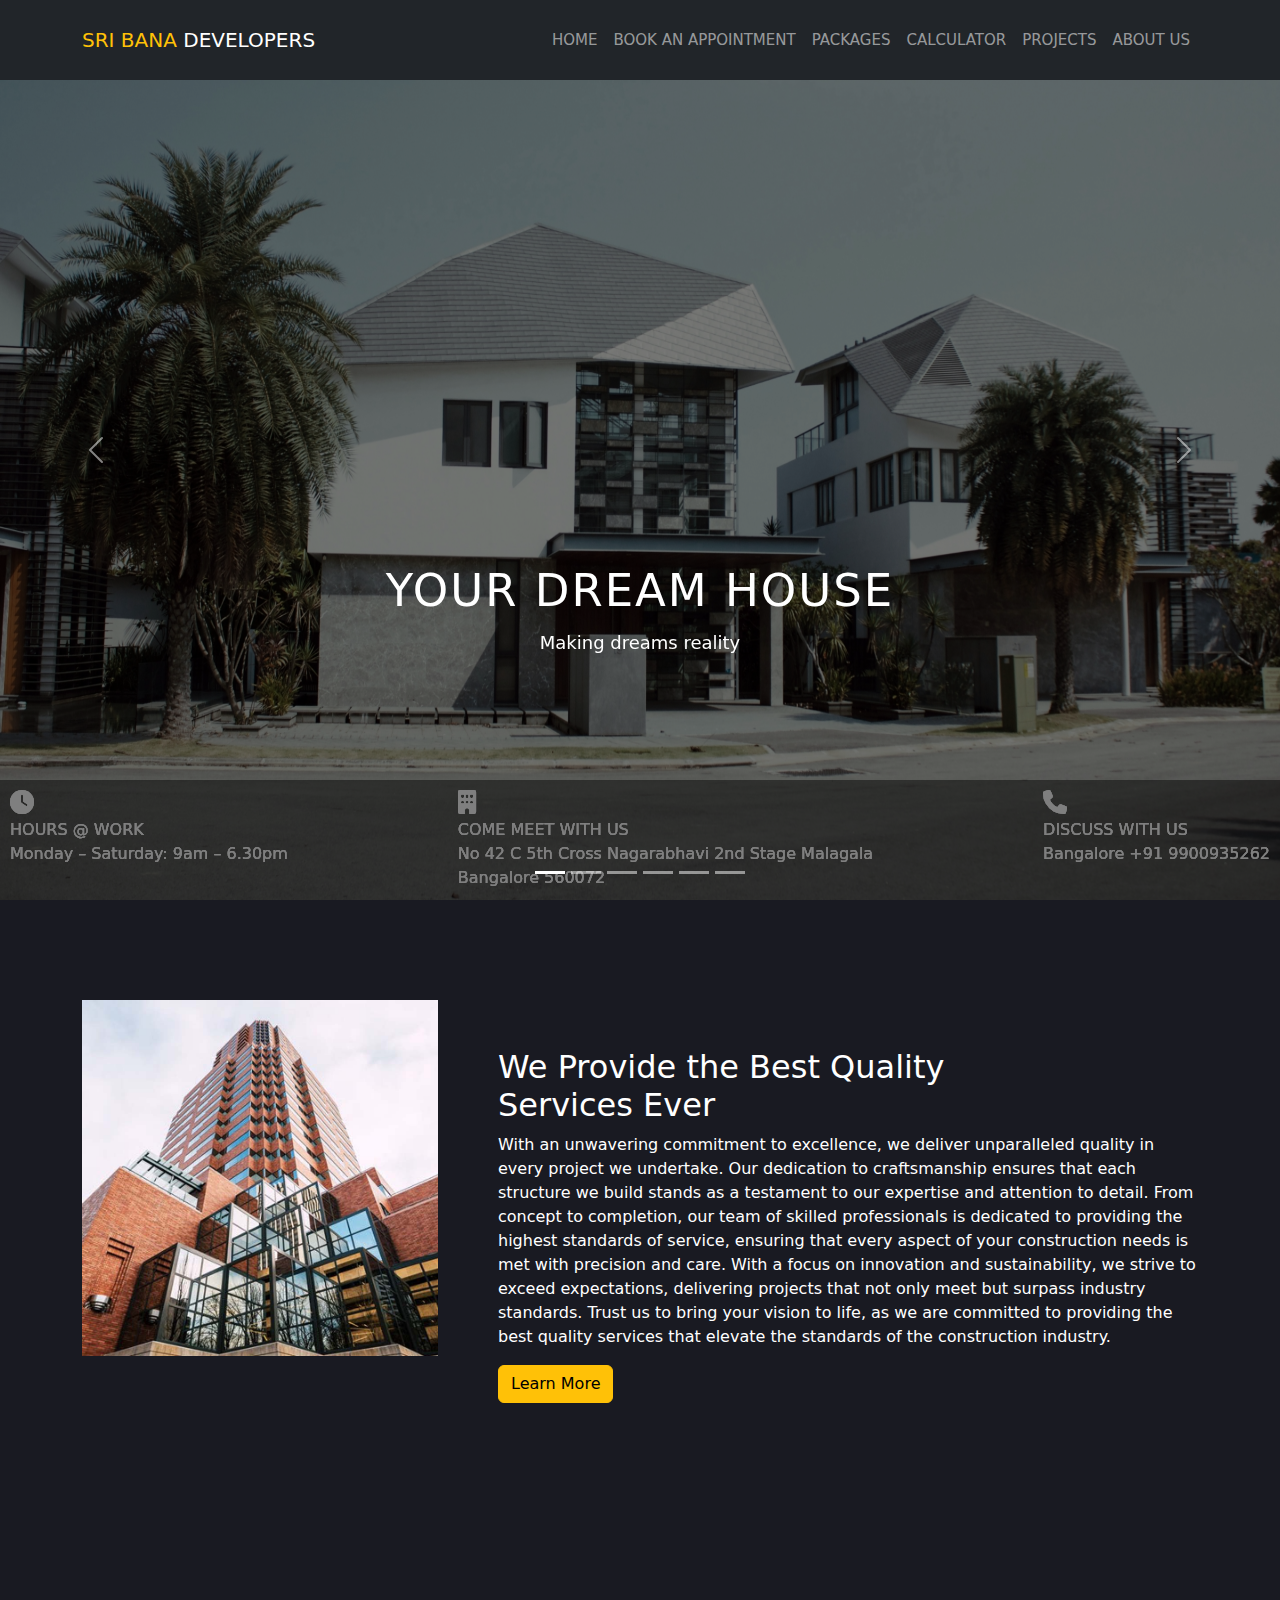
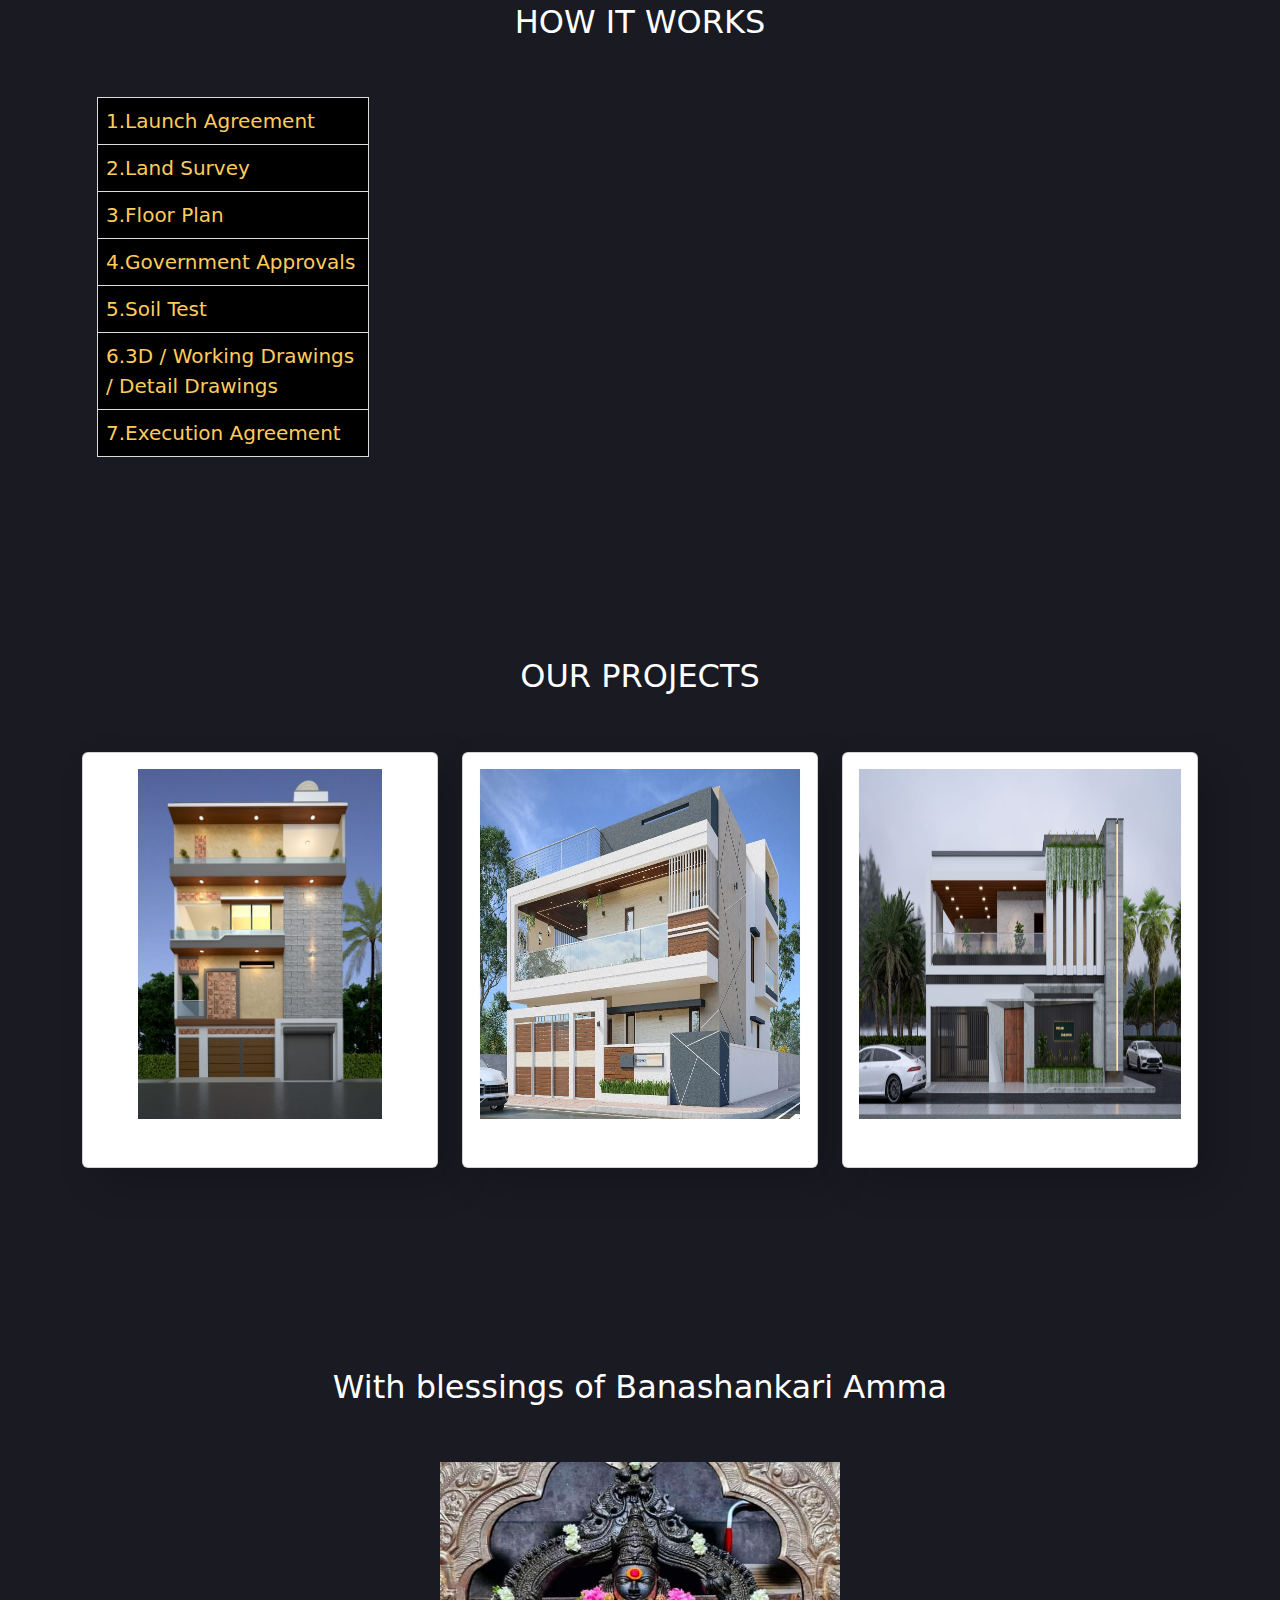
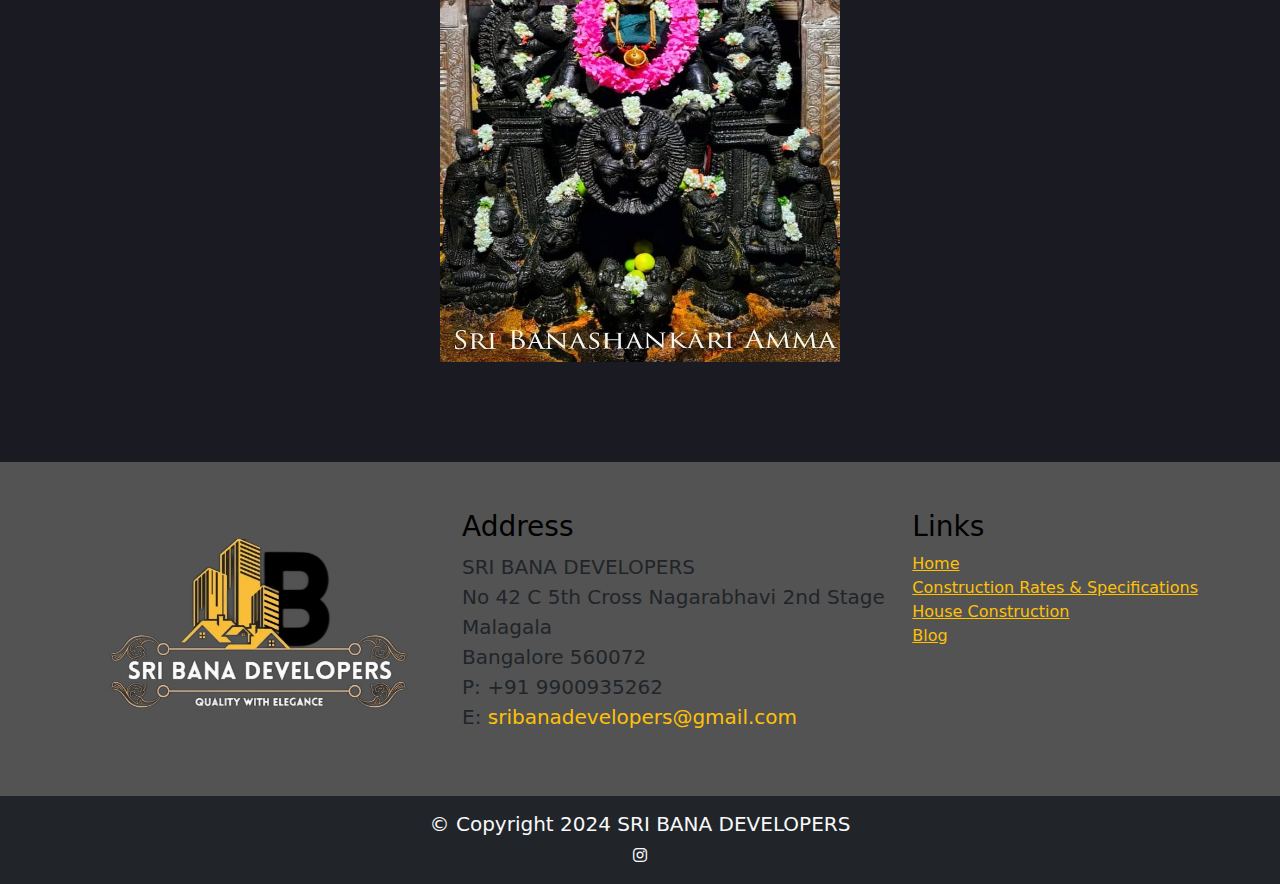
<file: html folders/index.html>
<!DOCTYPE html>
<html lang="en">
<!--divinectorweb.com-->
<head>
	<meta charset="UTF-8">
	<meta content="IE=edge" http-equiv="X-UA-Compatible">
	<meta content="width=device-width, initial-scale=1.0" name="viewport">
	<title>SRI BANA DEVELOPERS</title>
	<!-- All CSS -->
	
	<link href="https://cdn.jsdelivr.net/npm/bootstrap@5.3.3/dist/css/bootstrap.min.css" rel="stylesheet">
	<link href="/css/style.css" rel="stylesheet">
	<link rel="stylesheet" href="https://cdnjs.cloudflare.com/ajax/libs/font-awesome/6.5.1/css/all.min.css"/>
	
	  
</head>
<body>
	<nav class="navbar navbar-expand-lg navbar-dark bg-dark fixed-top">
		<div class="container">
			<a class="navbar-brand" href="#"><span class="text-warning">SRI BANA</span> DEVELOPERS</a> 
			<button aria-controls="navbarSupportedContent" aria-expanded="false" aria-label="Toggle navigation" class="navbar-toggler" data-bs-target="#navbarSupportedContent" data-bs-toggle="collapse" type="button"><span class="navbar-toggler-icon"></span></button>
			<div class="collapse navbar-collapse" id="navbarSupportedContent">
				<ul class="navbar-nav ms-auto mb-2 mb-lg-0">
					<li class="nav-item">
						<a class="nav-link" href="index.html">Home</a>
					</li>
					<li class="nav-item">
						<a class="nav-link" href="book.html">Book An Appointment</a>
					</li>
					<li class="nav-item">
						<a class="nav-link" href="packages.html">Packages</a>
					</li>
					<li class="nav-item">
						<a class="nav-link" href="calculator.html">Calculator</a>
					</li>
					<li class="nav-item">
						<a class="nav-link" href="projects.html">Projects</a>
					</li>
					<li class="nav-item">
						<a class="nav-link" href="contact.html">About us</a>
					</li>
				</ul>
			</div>
		</div>
	</nav>
	<div class="carousel slide" data-bs-ride="carousel" id="carouselExampleIndicators">
		<div class="carousel-indicators">
			<button aria-label="Slide 1" class="active" data-bs-slide-to="0" data-bs-target="#carouselExampleIndicators" type="button"></button> 
        <button aria-label="Slide 2" data-bs-slide-to="1" data-bs-target="#carouselExampleIndicators" type="button"></button> 
        <button aria-label="Slide 3" data-bs-slide-to="2" data-bs-target="#carouselExampleIndicators" type="button"></button> 
        <button aria-label="Slide 4" data-bs-slide-to="3" data-bs-target="#carouselExampleIndicators" type="button"></button> 
        <button aria-label="Slide 5" data-bs-slide-to="4" data-bs-target="#carouselExampleIndicators" type="button"></button> 
        <button aria-label="Slide 6" data-bs-slide-to="5" data-bs-target="#carouselExampleIndicators" type="button"></button> 
		</div>
		<div class="carousel-inner">
			<div class="carousel-item active">
				<img alt="..." class="d-block w-100" src="/img/pics6.jpg">
				<div class="carousel-caption">
					<h5>Your Dream House</h5>
					<p>Making dreams reality</p>
					
				</div>
			</div>
			<div class="carousel-cap">
				<div class="overlay-text">
				  <p><i class="fas fa-clock"></i><br>
					HOURS @ WORK<br>
					Monday – Saturday: 9am – 6.30pm
					
				  </p>
				  <p><i class="fas fa-building"></i><br>
					COME MEET WITH US<br>
					No 42 C 5th Cross Nagarabhavi 2nd Stage Malagala<br>
				    Bangalore 560072
				  </p>
				  <p><i class="fas fa-phone"></i><br>
					DISCUSS WITH US<br>
					Bangalore +91 9900935262<br>
				  </p>
				</div>
			</div>
			<div class="carousel-item">
				<img alt="..." class="d-block w-100" src="/img/pics2.jpg">
				<div class="carousel-caption">
					<h5>Always Dedicated</h5>
					<p>Making your vision become a reality</p>	
				</div>
			</div>
			<div class="carousel-cap">
				<div class="overlay-text">
				  <p><i class="fas fa-clock"></i><br>
					HOURS @ WORK<br>
					Monday – Saturday: 9am – 6.30pm
					
				  </p>
				  <p><i class="fas fa-building"></i><br>
					COME MEET WITH US<br>
					No 42 C 5th Cross Nagarabhavi 2nd Stage Malagala<br>
				    Bangalore 560072
				  </p>
				  <p><i class="fas fa-phone"></i><br>
					DISCUSS WITH US<br>
					Bangalore +91 9900935262<br>
				  </p>
				</div>
			</div>
			<div class="carousel-item">
				<img alt="..." class="d-block w-100" src="/img/pics3.jpg">
				<div class="carousel-caption">
					<h5>True Construction</h5>
					<p>We provide quality construction for every project.</p>
					
				</div>
			</div>
			<div class="carousel-cap">
				<div class="overlay-text">
				  <p><i class="fas fa-clock"></i><br>
					HOURS @ WORK<br>
					Monday – Saturday: 9am – 6.30pm
					
				  </p>
				  <p><i class="fas fa-building"></i><br>
					COME MEET WITH US<br>
					No 42 C 5th Cross Nagarabhavi 2nd Stage Malagala<br>
				    Bangalore 560072
				  </p>
				  <p><i class="fas fa-phone"></i><br>
					DISCUSS WITH US<br>
					Bangalore +91 9900935262<br>
				  </p>
				</div>
			</div>
			<div class="carousel-item">
				<img alt="..." class="d-block w-100" src="/img/pics4.jpg">
				<div class="carousel-caption">
					<h5>On time delivery</h5>
					<p>Time-bound construction solutions, guaranteed.</p>
					
				</div>
			</div>
			<div class="carousel-cap">
				<div class="overlay-text">
				  <p><i class="fas fa-clock"></i><br>
					HOURS @ WORK<br>
					Monday – Saturday: 9am – 6.30pm
					
				  </p>
				  <p><i class="fas fa-building"></i><br>
					COME MEET WITH US<br>
					No 42 C 5th Cross Nagarabhavi 2nd Stage Malagala<br>
				    Bangalore 560072
				  </p>
				  <p><i class="fas fa-phone"></i><br>
					DISCUSS WITH US<br>
					Bangalore +91 9900935262<br>
				  </p>
				</div>
			</div>
			<div class="carousel-item">
				<img alt="..." class="d-block w-100" src="/img/pics5.jpg">
				<div class="carousel-caption">
					<h5>Committed to best</h5>
					<p>From foundation to finish, our commitment to quality is unwavering.</p>
					
				</div>
			</div>
			<div class="carousel-cap">
				<div class="overlay-text">
				  <p><i class="fas fa-clock"></i><br>
					HOURS @ WORK<br>
					Monday – Saturday: 9am – 6.30pm
					
				  </p>
				  <p><i class="fas fa-building"></i><br>
					COME MEET WITH US<br>
					No 42 C 5th Cross Nagarabhavi 2nd Stage Malagala<br>
				    Bangalore 560072
				  </p>
				  <p><i class="fas fa-phone"></i><br>
					DISCUSS WITH US<br>
					Bangalore +91 9900935262<br>
				  </p>
				</div>
			</div>
			<div class="carousel-item">
				<img alt="..." class="d-block w-100" src="/img/pics1.jpg">
				<div class="carousel-caption">
					<h5>One stop solution</h5>
					<p>Everything you need under one roof, for a seamless construction experience.</p>
					
				</div>
			</div>
			<div class="carousel-cap">
				<div class="overlay-text">
				  <p><i class="fas fa-clock"></i><br>
					HOURS @ WORK<br>
					Monday – Saturday: 9am – 6.30pm
					
				  </p>
				  <p><i class="fas fa-building"></i><br>
					COME MEET WITH US<br>
					No 42 C 5th Cross Nagarabhavi 2nd Stage Malagala<br>
				    Bangalore 560072
				  </p>
				  <p><i class="fas fa-phone"></i><br>
					DISCUSS WITH US<br>
					Bangalore +91 9900935262<br>
				  </p>
				</div>
			</div>
			
		</div><button class="carousel-control-prev" data-bs-slide="prev" data-bs-target="#carouselExampleIndicators" type="button"><span aria-hidden="true" class="carousel-control-prev-icon"></span> <span class="visually-hidden">Previous</span></button> <button class="carousel-control-next" data-bs-slide="next" data-bs-target="#carouselExampleIndicators" type="button"><span aria-hidden="true" class="carousel-control-next-icon"></span> <span class="visually-hidden">Next</span></button>
	</div><!-- about section starts -->
	<section class="about section-padding" id="about">
		<div class="container">
			<div class="row">
				<div class="col-lg-4 col-md-12 col-12">
					<div class="about-img"><img alt="" class="img-fluid" src="/img/about.jpg"></div>
				</div>
				<div class="col-lg-8 col-md-12 col-12 ps-lg-5 mt-md-5">
					<div class="about-text">
						<h2>We Provide the Best Quality<br>
						Services Ever</h2>
						<p>With an unwavering commitment to excellence, we deliver unparalleled quality in every project we undertake. Our dedication to craftsmanship ensures that each structure we build stands as a testament to our expertise and attention to detail. From concept to completion, our team of skilled professionals is dedicated to providing the highest standards of service, ensuring that every aspect of your construction needs is met with precision and care. With a focus on innovation and sustainability, we strive to exceed expectations, delivering projects that not only meet but surpass industry standards. Trust us to bring your vision to life, as we are committed to providing the best quality services that elevate the standards of the construction industry.</p><a class="btn btn-warning" href="#">Learn More</a>
					</div>
				</div>
			</div>
		</div>
	</section><!-- about section Ends -->
	<!-- services section Starts -->
	<section class="services section-padding" id="services">
		<div class="container">
			<div class="row">
				<div class="col-md-12">
					<div class="section-header text-center pb-5">
						<h2>HOW IT WORKS</h2>
					</div>
				</div>
			</div>
			<div class="container2">
				<table id="myTable">
				  <tr data-additional-info="Launch Agreement <br>
				  A “Launch Agreement” is signed with the Client to initiate the design process.">
					<td>1.Launch Agreement</td>
				  </tr>
				  <tr data-additional-info="Land Survey<br>
				  A topographical survey is done to confirm the onsite plot dimensions. This will also identify and locate BESCOM point, BWSSB water inlet point and Sewage outlet point etc.">
					<td>2.Land Survey</td>
				  </tr>
				  <tr data-additional-info="Floor Plan<br>
				  Floor plans with furniture layouts are designed taking into consideration the client’s requirements and enhanced by the architect’s aesthetics sense.">
					<td>3.Floor Plan</td>
				  </tr>
				  <tr data-additional-info="Government Approvals<br>
				  Once the floor plans are finalised, a sanction drawing is prepared based on BDA / BBMP / BMRDA / Panchayat or relevant governing authority guidelines. Approval process is initiated with the authorities after all the documentation is collected and validated.">
					<td>4.Government Approvals</td>
				  </tr>
				  <tr data-additional-info="Soil Test<br>
				  Soil test with the required 2 or 3 bore points is carried out based on the size of the plot and to ascertain load bearing capacity of the soil.">
					<td>5.Soil Test</td>
				  </tr>
				  <tr data-additional-info="3D / Working Drawings / Detail Drawings<br>
				  3D external views are conceptualized and finalized. Structural drawings are done based on the soil report. A final set of drawings with working plans, elevations, sections, doors /window details, grill details, electrical and plumbing drawings are drafted and handed over to the client.">
					<td>6.3D / Working Drawings / Detail Drawings</td>
				  </tr>
				  <tr data-additional-info="Execution Agreement<br>
				  A final quote is prepared based on the final set drawings and built up area. An “Execution Agreement” is signed with the Client.">
					<td>7.Execution Agreement</td>
				  </tr>
				</table>
			  
				<!-- Additional content container -->
				<div class="additional-content-container" id="additionalContentContainer"></div>
			  </div>
			  <script>
				document.addEventListener("DOMContentLoaded", function() {
    			var rows = document.getElementsByTagName("tr");
    			var additionalContentContainer = document.getElementById("additionalContentContainer");

   				 for (var i = 0; i < rows.length; i++) {
     				 rows[i].addEventListener("click", function() {
        // Get the additional info from data attribute of the clicked row
        			var additionalInfo = this.dataset.additionalInfo;

        // Update the additional content container with the new additional info
        		additionalContentContainer.innerHTML = additionalInfo;
        		additionalContentContainer.classList.add("active");
     				 });
   				 }	
 			 	});

  				document.addEventListener("DOMContentLoaded", function() {
    // Function to add hover effect
  			  function addHoverEffect() {
     			 var rows = document.getElementsByTagName("tr");
      			for (var i = 0; i < rows.length; i++) {
       				 rows[i].addEventListener("mouseover", function() {
          				this.style.backgroundColor = "lightgray";
       				 });
       				 rows[i].addEventListener("mouseout", function() {
         			 this.style.backgroundColor = "";
       				 });
    			  }
    			}

    // Function to add click effect
  			  function addClickEffect() {
   		      var rows = document.getElementsByTagName("tr");
     		   for (var i = 0; i < rows.length; i++) {
        			rows[i].addEventListener("click", function() {
          			this.style.backgroundColor = "darkgray";
       				 });
     			 }
   			 }

    // Call functions to add effects
   			 addHoverEffect();
  			 addClickEffect();
 			 });
			</script>
		</div>
	</section><!-- services section Ends -->
	<!-- portfolio strats -->
	<section class="portfolio section-padding" id="portfolio">
		<div class="container">
			<div class="row">
				<div class="col-md-12">
					<div class="section-header text-center pb-5">
						<h2>OUR PROJECTS</h2>
					</div>
				</div>
			</div>
			<div class="row">
				<div class="col-12 col-md-12 col-lg-4">
					<div class="card text-light text-center pb-2">
						<div class="card-body text-dark" >
							<div class="img-area mb-4"><img alt="" class="img-fluid" src="/img/pr1.jpg" style="height: 350px;"></div>
							
						</div>
					</div>
				</div>
				<div class="col-12 col-md-12 col-lg-4">
					<div class="card text-light text-center bg-white pb-2">
						<div class="card-body text-dark">
							<div class="img-area mb-4"><img alt="" class="img-fluid" src="/img/pr3.jpg" style="height: 350px;"></div>
							
						</div>
					</div>
				</div>
				<div class="col-12 col-md-12 col-lg-4">
					<div class="card text-light text-center bg-white pb-2">
						<div class="card-body text-dark">
							<div class="img-area mb-4"><img alt="" class="img-fluid" src="/img/pr4.jpg" style="height: 350px;"></div>
							
						</div>
					</div>
				</div>
			</div>
		</div>
	</section><!-- portfolio ends -->
	<!-- team starts -->
	<section class="team section-padding" id="team">
		<div class="container">
			<div class="row">
				<div class="col-md-12">
					<div class="section-header text-center pb-5">
						<h2>With blessings of Banashankari Amma</h2>
						
					</div>
				</div>
			</div>
			<div class="container">
				<div class="row justify-content-center">
					<div class="col-md-6">
						<div class="imgbox d-flex justify-content-center">
							<img alt="" src="/img/godesses.jpg" style="height: 500px; width: 400px;">
						</div>
					</div>
				</div>
			</div>
			
		</div>
	</section>
	<footer>
		<div class="py-5"  style="background-color:rgb(83, 83, 83); color:black;">
			<div class="container">
				<div class="row align-items-center">
					<div class="col-md-4 mb-4 mb-md-0">
						<img src="/img/lghd_md.png" alt="img" class="img-fluid">
					</div>
					<div class="col-md-8 d-flex justify-content-between" >
						<div class="address-info " >
							<h3>Address</h3>
							<p class="text-light lead  text-dark">
								<strong>SRI BANA DEVELOPERS</strong><br>
								No 42 C 5th Cross Nagarabhavi 2nd Stage<br>
								Malagala<br>
								Bangalore 560072<br>
								P: +91 9900935262<br>
								E: <a href="#" class="text-warning" style="text-decoration: none;">sribanadevelopers@gmail.com</a>
							</p>
						</div>
						<div class="links">
							<h3>Links</h3>
							<ul class="list-unstyled">
								<li><a href="index.html" class="text-warning">Home</a></li>
								<li><a href="packages.html" class="text-warning">Construction Rates & Specifications</a></li>
								<li><a href="projects.html" class="text-warning">House Construction</a></li>
								<li><a href="contact.html" class="text-warning">Blog</a></li>
							</ul>
						</div>
					</div>
				</div>
			</div>
		</div>
		<div class="copyright-block bg-dark text-light text-center py-3">
			<div class="container">
				<h5>&copy; Copyright 2024 SRI BANA DEVELOPERS</h5>
				<div class="socialmedia mt-2">
					<a href="https://www.instagram.com/sri_bana_developers?igsh=MXc1a2tyYjVkaG92cQ==" class="text-light">
						<i class="fab fa-instagram"></i>
					</a>
				</div>
			</div>
		</div>
	</footer>
	

	<!-- footer ends -->
	
	<!-- All Js -->
	
	<script src="https://cdn.jsdelivr.net/npm/bootstrap@5.3.3/dist/js/bootstrap.bundle.min.js"></script>
</body>
</html>
</file>
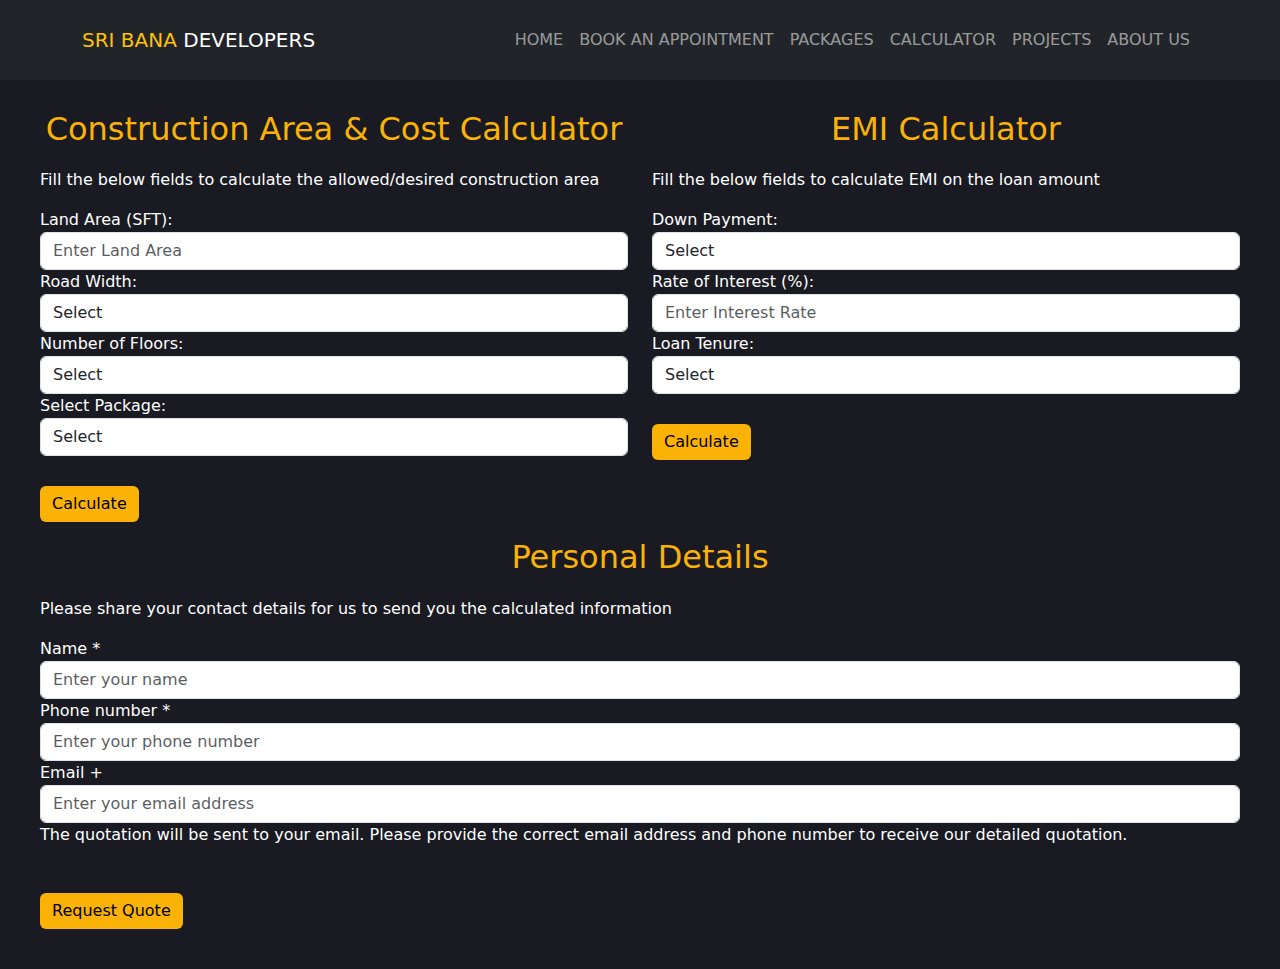
<file: html folders/calculator.html>
<!DOCTYPE html>
<html lang="en">
<head>
    <meta charset="UTF-8">
    <meta name="viewport" content="width=device-width, initial-scale=1.0">
    <title>Calculator</title>
    <link rel="stylesheet" href="https://cdnjs.cloudflare.com/ajax/libs/font-awesome/6.5.1/css/all.min.css"/>
    <link href="https://cdn.jsdelivr.net/npm/bootstrap@5.3.3/dist/css/bootstrap.min.css" rel="stylesheet">
    <link href="https://cdn.jsdelivr.net/npm/bootstrap@5.2.0-beta1/dist/css/bootstrap.min.css" rel="stylesheet">
    <style>
        .navbar {
          padding: 20px 0; /* Adjust the top and bottom padding as needed */
          text-transform: uppercase;
        }
        
        .container1{
            background-color:rgb(25, 26, 34); /* Optional background color, adjust as needed */
            padding: 40px;
            margin-top: 70px;
            color: white;
        }
        h2 {
            text-align: center;
            margin-bottom: 20px;
        }
        .calculator-section {
            margin-bottom: 40px;
        }
        .btn{
            margin-top: 30px;
            background-color:#fab207;
            border: #fab207;
            color: black;
        }
        .btn:hover,.btn:active{
            background-color: black;
            border: black;
            color:#fab207
        }
        
    </style>
    
</head>
<body>
    <nav class="navbar navbar-expand-lg navbar-dark bg-dark fixed-top">
		<div class="container">
			<a class="navbar-brand" href="#"><span class="text-warning">SRI BANA</span> DEVELOPERS</a> <button aria-controls="navbarSupportedContent" aria-expanded="false" aria-label="Toggle navigation" class="navbar-toggler" data-bs-target="#navbarSupportedContent" data-bs-toggle="collapse" type="button"><span class="navbar-toggler-icon"></span></button>
			<div class="collapse navbar-collapse" id="navbarSupportedContent">
				<ul class="navbar-nav ms-auto mb-2 mb-lg-0">
					<li class="nav-item">
						<a class="nav-link" href="index.html">Home</a>
					</li>
					<li class="nav-item">
						<a class="nav-link" href="book.html">Book An Appointment</a>
					</li>
					<li class="nav-item">
						<a class="nav-link" href="packages.html">Packages</a>
					</li>
					<li class="nav-item">
						<a class="nav-link" href="calculator.html">Calculator</a>
					</li>
					<li class="nav-item">
						<a class="nav-link" href="projects.html">Projects</a>
					</li>
					<li class="nav-item">
						<a class="nav-link" href="contact.html">About us</a>
					</li>
				</ul>
			</div>
		</div>
	</nav>
    <div class="container1">
        <div class="row">
            <div class="col-md-6">
                <h2 style="color: #fab207;">Construction Area & Cost Calculator</h2>
                <p>Fill the below fields to calculate the allowed/desired construction area</p>
                <form>
                    <div class="form-group">
                        <label for="landArea">Land Area (SFT):</label>
                        <input type="number" class="form-control" id="landArea" placeholder="Enter Land Area" max="1000">
                    </div>
                    <div class="form-group">
                        <label for="roadWidth">Road Width:</label>
                        <select class="form-control" id="roadWidth">
                            <option value="">Select</option>
                            <option value="10">20 ft</option>
                            <option value="15">30 ft</option>
                            <option value="20">40 ft</option>
                        </select>
                    </div>
                    <div class="form-group">
                        <label for="floors">Number of Floors:</label>
                        <select class="form-control" id="floors">
                            <option value="">Select</option>
                            <option value="1">ground</option>
                            <option value="1">1</option>
                            <option value="2">2</option>
                            <option value="3">3</option>
                        </select>
                    </div>
                    <div class="form-group">
                        <label for="package">Select Package:</label>
                        <select class="form-control" id="package">
                            <option value="">Select</option>
                            <option value="basic">Basic</option>
                            <option value="standard">classic</option>
                            <option value="premium">Premium</option>
                        </select>
                    </div>
    
                    <button type="submit" class="btn btn-primary">Calculate</button>
                </form>
                <div id="result" class="mt-3"></div> 
            </div>
            <div class="col-md-6">
                <h2 style="color: #fab207;">EMI Calculator</h2>
                <p>Fill the below fields to calculate EMI on the loan amount</p>
                <form id="loanForm">
                    <div class="form-group">
                        <label for="downPayment">Down Payment:</label>
                        <select class="form-control" id="downPayment">
                            <option value="">Select</option>
                            <option value="10">0.1</option>
                            <option value="20">0.2</option>
                            <option value="30">0.3</option>
                            <option value="40">0.4</option>
                        </select>
                    </div>
                    <div class="form-group">
                        <label for="interestRate">Rate of Interest (%):</label>
                        <input type="number" class="form-control" id="interestRate" placeholder="Enter Interest Rate">
                    </div>
                    <div class="form-group">
                        <label for="loanTenure">Loan Tenure:</label>
                        <select class="form-control" id="loanTenure">
                            <option value="">Select</option>
                            <option value="12">5 Year</option>
                            <option value="24">10 Years</option>
                            <option value="36">15 Years</option>
                            <option value="37">20 years</option>
                        </select>
                    </div>
                    <button type="submit" class="btn btn-primary">Calculate</button>
                </form>
                <div id="loanResult" class="mt-3"></div>
            </div>
            <div class="container">
                <div class="row">
                    <div class="col-md-12">
                        <h2 style="color: #fab207;">Personal Details</h2>
                        <p>Please share your contact details for us to send you the calculated information</p>
                        <form>
                            <div class="form-group">
                                <label for="name">Name *</label>
                                <input type="text" class="form-control" id="name" placeholder="Enter your name" required>
                            </div>
                            <div class="form-group">
                                <label for="phone">Phone number *</label>
                                <input type="tel" class="form-control" id="phone" placeholder="Enter your phone number" required>
                            </div>
                            <div class="form-group">
                                <label for="email">Email +</label>
                                <input type="email" class="form-control" id="email" placeholder="Enter your email address">
                            </div>
                            <p>The quotation will be sent to your email. Please provide the correct email address and phone number to receive our detailed quotation.</p>
                            <button type="submit" class="btn btn-primary">Request Quote</button>
                        </form>
                    </div>
                </div>
            </div>
        </div>
    <script src="https://cdn.jsdelivr.net/npm/bootstrap@5.3.3/dist/js/bootstrap.bundle.min.js"></script>
    <script>
        // Function to calculate the total cost
        function calculate() {
            var landArea = parseFloat(document.getElementById('landArea').value);
            var roadWidth = parseFloat(document.getElementById('roadWidth').value);
            var floors = parseFloat(document.getElementById('floors').value);
            var package = document.getElementById('package').value;
           
    
            // Sample calculation logic
            var baseCost = landArea * 10; // Assuming base cost per SFT is $100
            var roadCost = roadWidth * 2; // Assuming road cost per ft is $10
            var floorsCost = floors * 1000; // Assuming cost per floor is $10,000
    
            var totalCost = baseCost + roadCost + floorsCost;
    
            // Additional cost based on package
            if (package === 'basic') {
                totalCost += 5000; // Additional cost for basic package
            } else if (package === 'standard') {
                totalCost += 10000; // Additional cost for standard package
            } else if (package === 'premium') {
                totalCost += 20000; // Additional cost for premium package
            }
    
            // Convert total cost to INR using exchange rate
            var exchangeRate = 75; // Assuming 1 USD = 75 INR
            var totalCostINR = totalCost * exchangeRate;
    
            // Displaying the result
            document.getElementById('result1').innerHTML = "Total Cost is ₹"  + totalCostINR.toFixed(2);
        }
    
        // Add event listener to the submit button to trigger the calculation
        document.querySelector('button[type="submit"]').addEventListener('click', function(event) {
            event.preventDefault(); // Prevent the default form submission behavior
            calculate(); // Call the calculate function
        });
    </script>

    <script>
        // Function to calculate the monthly loan installment
        function calculateLoan() {
            var downPayment = parseFloat(document.getElementById('downPayment').value);
            var interestRate = parseFloat(document.getElementById('interestRate').value);
            var loanTenure = parseInt(document.getElementById('loanTenure').value);

            if (!downPayment || !interestRate || !loanTenure) {
                alert("Please fill in all fields");
                return;
            }

            var loanAmount = 1 - downPayment;
            var monthlyInterestRate = (interestRate / 100) / 12;
            var totalPayments = loanTenure * 12;

            var monthlyPayment = loanAmount * monthlyInterestRate / (1 - Math.pow(1 + monthlyInterestRate, -totalPayments));

            // Convert monthly payment to INR
            var monthlyPaymentINR = monthlyPayment * 75; // Assuming 1 USD = 75 INR

            // Displaying the result in INR
            document.getElementById('loanResult').innerHTML = "Monthly Payment: ₹" + monthlyPaymentINR.toFixed(2);
        }

        // Add event listener to the form submit button to trigger the calculation
        document.getElementById('loanForm').addEventListener('submit', function(event) {
            event.preventDefault(); // Prevent the default form submission behavior
            calculateLoan(); // Call the calculateLoan function
        });
    </script>
</body>
</html>
</file>
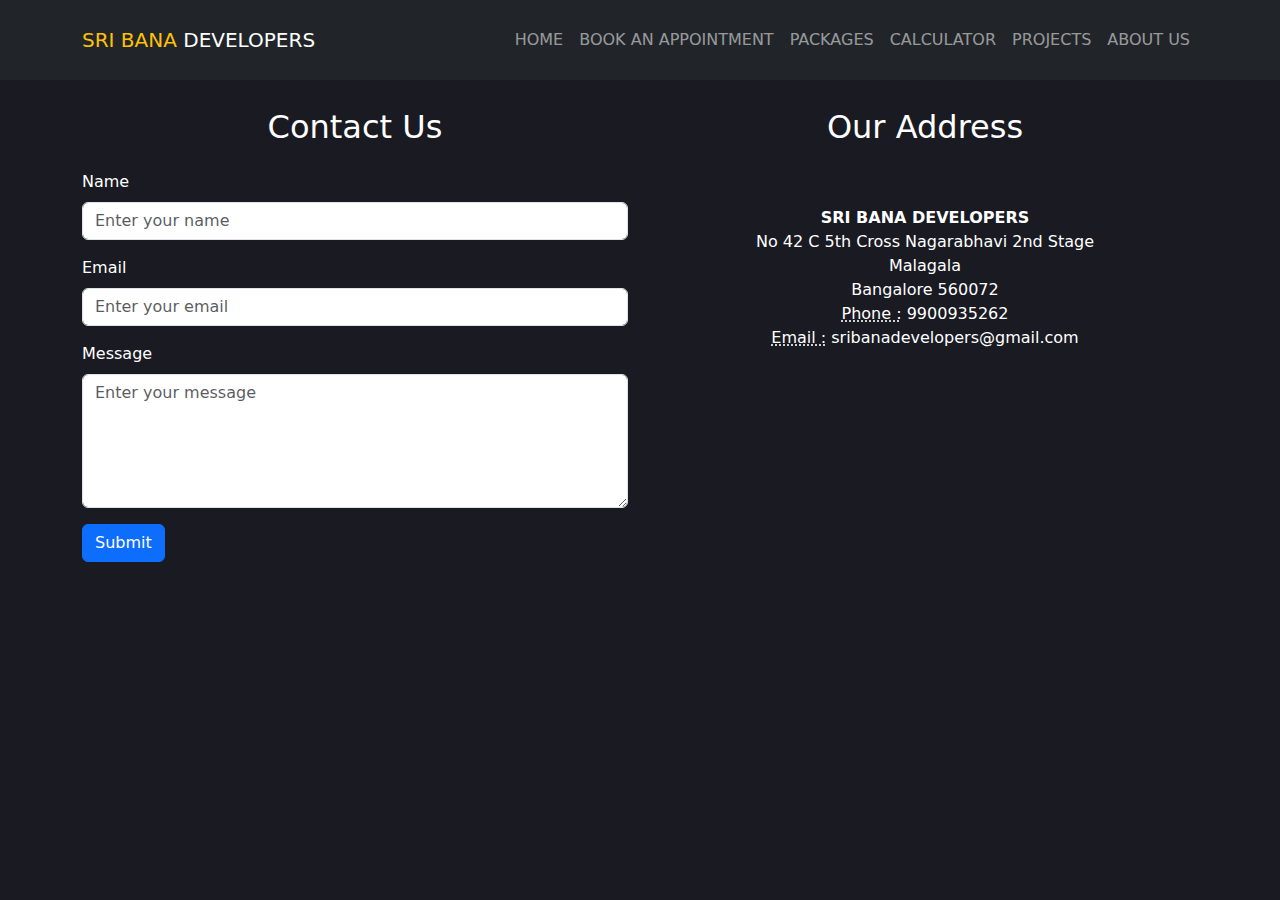
<file: html folders/contact.html>
<!DOCTYPE html>
<html lang="en">
<head>
    <meta charset="UTF-8">
    <meta name="viewport" content="width=device-width, initial-scale=1.0">
    <title>contact us</title>
    <link href="https://cdn.jsdelivr.net/npm/bootstrap@5.3.3/dist/css/bootstrap.min.css" rel="stylesheet">
	<link rel="stylesheet" href="https://cdnjs.cloudflare.com/ajax/libs/font-awesome/6.5.1/css/all.min.css"/>
    <style>
        body{
            background-color: rgb(25, 26, 34);
            color:white;

        }
        .navbar{
            padding: 20px 0;
            text-transform: uppercase;
        }
    </style>
</head>
<body>
    <nav class="navbar navbar-expand-lg navbar-dark bg-dark fixed-top">
        <div class="container">
          <a class="navbar-brand" href="#"><span class="text-warning">SRI BANA</span> DEVELOPERS</a>
          <button class="navbar-toggler" type="button" data-bs-toggle="collapse" data-bs-target="#navbarSupportedContent" aria-controls="navbarSupportedContent" aria-expanded="false" aria-label="Toggle navigation">
            <span class="navbar-toggler-icon"></span>
          </button>
          <div class="collapse navbar-collapse" id="navbarSupportedContent">
            <ul class="navbar-nav ms-auto mb-2 mb-lg-0">
              <li class="nav-item">
                <a class="nav-link" href="index.html">HOME</a>
              </li>
              <li class="nav-item">
                <a class="nav-link" href="book.html">BOOK AN APPOINTMENT</a>
              </li>
              <li class="nav-item">
                <a class="nav-link" href="packages.html">PACKAGES</a>
              </li>
              <li class="nav-item">
                <a class="nav-link" href="calculator.html">CALCULATOR</a>
              </li>
              <li class="nav-item">
                <a class="nav-link" href="projects.html">PROJECTS</a>
              </li>
              
              <li class="nav-item">
                <a class="nav-link" href="contact.html">ABOUT US</a>
              </li>
            </ul>
          </div>
        </div>
    </nav>
  <div class="container mt-5">
    <div class="row">
      <div class="col-md-6">
        <!-- Contact Us Form -->
        <h2 class="text-center mb-4" style="margin-top:60px ;">Contact Us</h2>
        <form>
            <form>
                <div class="mb-3">
                  <label for="name" class="form-label">Name</label>
                  <input type="text" class="form-control" id="name" placeholder="Enter your name">
                </div>
                <div class="mb-3">
                  <label for="email" class="form-label">Email</label>
                  <input type="email" class="form-control" id="email" placeholder="Enter your email">
                </div>
                <div class="mb-3">
                  <label for="message" class="form-label">Message</label>
                  <textarea class="form-control" id="message" rows="5" placeholder="Enter your message"></textarea>
                </div>
                <button type="submit" class="btn btn-primary">Submit</button>
              </form>
          <!-- Form fields for Contact Us -->
        </form>
      </div>
      <div class="col-md-6">
        <!-- Address Information -->
        <h2 class="text-center mb-4"style="margin-top:60px ;">Our Address</h2>
        <address style="text-align: center;margin-top: 60px;">
          <strong>SRI BANA DEVELOPERS</strong> <br>
          No 42 C 5th Cross Nagarabhavi 2nd Stage <br>Malagala <br>
          Bangalore 560072<br>
            <abbr title="Phone">Phone :</abbr> 9900935262 <br>
            <abbr title="Email">Email :</abbr> sribanadevelopers@gmail.com
          </address>
      </div>
    </div>
  </div>

    
<script src="https://cdn.jsdelivr.net/npm/bootstrap@5.3.3/dist/js/bootstrap.bundle.min.js"></script>
</body>
</html>
</file>
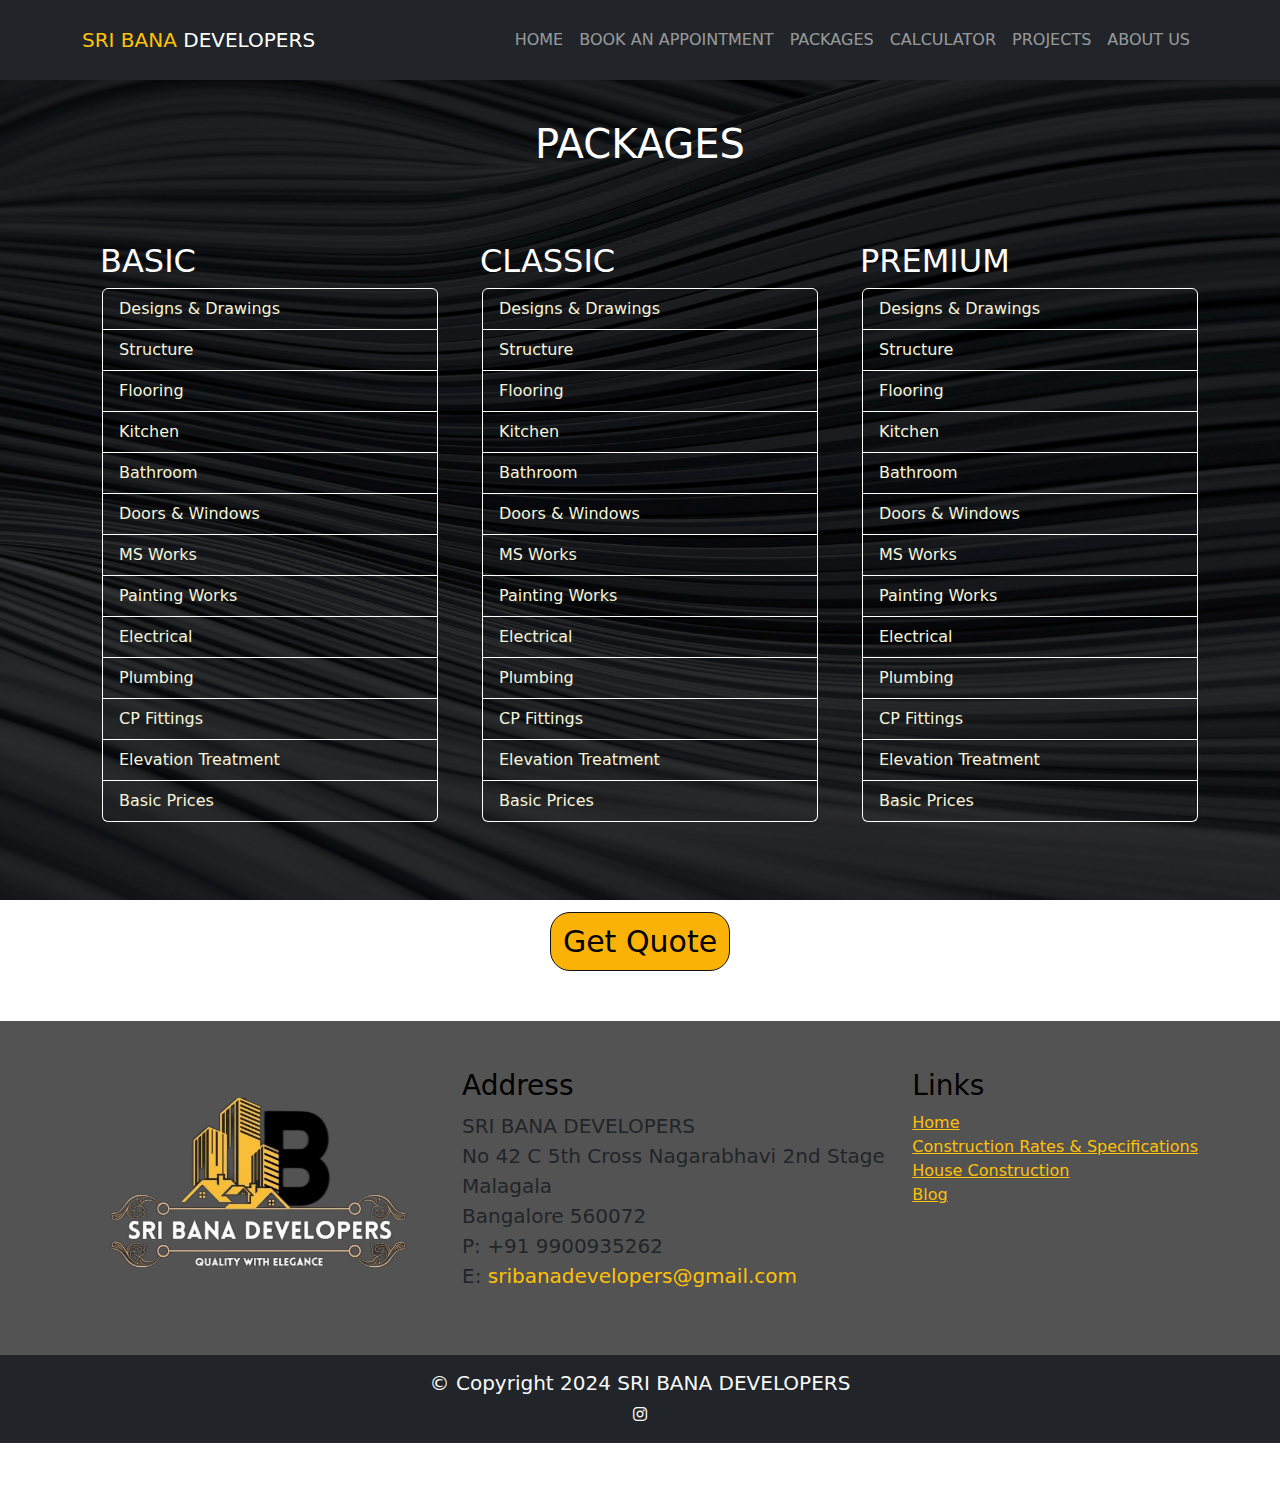
<file: html folders/packages.html>
<!DOCTYPE html>
<html lang="en">
<head>
    <meta charset="UTF-8">
    <meta name="viewport" content="width=device-width, initial-scale=1.0">
    <title>Packages</title>
    <link href="https://cdn.jsdelivr.net/npm/bootstrap@5.3.3/dist/css/bootstrap.min.css" rel="stylesheet">
	
	<link rel="stylesheet" href="https://cdnjs.cloudflare.com/ajax/libs/font-awesome/6.5.1/css/all.min.css"/>
	<link href="/css/package.css" rel="stylesheet">
	
	
</head>
<body>
    <nav class="navbar navbar-expand-lg navbar-dark bg-dark fixed-top">
		<div class="container">
			<a class="navbar-brand" href="#"><span class="text-warning">SRI BANA</span> DEVELOPERS</a> <button aria-controls="navbarSupportedContent" aria-expanded="false" aria-label="Toggle navigation" class="navbar-toggler" data-bs-target="#navbarSupportedContent" data-bs-toggle="collapse" type="button"><span class="navbar-toggler-icon"></span></button>
			<div class="collapse navbar-collapse" id="navbarSupportedContent">
				<ul class="navbar-nav ms-auto mb-2 mb-lg-0">
					<li class="nav-item">
						<a class="nav-link" href="index.html">Home</a>
					</li>
					<li class="nav-item">
						<a class="nav-link" href="book.html">Book An Appointment</a>
					</li>
					<li class="nav-item">
						<a class="nav-link" href="packages.html">Packages</a>
					</li>
					<li class="nav-item">
						<a class="nav-link" href="calculator.html">Calculator</a>
					</li>
					<li class="nav-item">
						<a class="nav-link" href="projects.html">Projects</a>
					</li>
					
					<li class="nav-item">
						<a class="nav-link" href="contact.html">About us</a>
					</li>
				</ul>
			</div>
		</div>
	</nav>
	<div class="container mt-5" style="margin-bottom: 90px;">
		<h1 class="text-center mb-4">PACKAGES</h1>
		<div class="row">
		  <div class="col-md-4">
			<h2>BASIC</h2>
			
			<ul class="list-group">
			  <li class="list-group-item" onclick="toggleNestedList(this)">
				Designs & Drawings
				<ul class="list-group nested-list">
				  <li class="list-group-item">2D Floor plan with furniture layout</li>
				  <li class="list-group-item">3D Basic External View (2 Options)</li>
				  <li class="list-group-item">Structural drawings</li>
				</ul>
			  </li>
			  <li class="list-group-item" onclick="toggleNestedList(this)">
				Structure
				<ul class="list-group nested-list">
				  <li class="list-group-item">Structual Steel<br>KAMDHENU, MEENAKSHI, SUNVIK</li>
				  <li class="list-group-item">Cement – 53 grade (Footing & Slab only)<br>COROMANDEL, BHARATHI, CHETTINAD</li>
				  <li class="list-group-item">Cement – 43 grade & ppc<br>COROMANDEL, CHETTINAD</li>
				  <li class="list-group-item">M-SAND (2 wash) For concreting & Block work<br>Standard Material as per Indian Standard IS 383, IS 2116</li>
				  <li class="list-group-item">M-SAND For Plastering (2 wash)<br>Standard Material as per Indian Standard IS 383, IS 1542</li>
				  <li class="list-group-item">RMC Concrete<br>M20 Concrete mix</li>
				  <li class="list-group-item">Solid Blocks – 6″ & 4″<br>Standard Material</li>
				  <li class="list-group-item">Water Proofing<br>Dr.FIXIT</li>
				  <li class="list-group-item">Underground Sump<br>6000 Lts (Red Bricks)</li>
				  <li class="list-group-item">Ceiling Height<br>10′-0″ Floor to Floor</li>
				</ul>
			  </li>
			  <li class="list-group-item" onclick="toggleNestedList(this)">
				Flooring
				<ul class="list-group nested-list">
				  <li class="list-group-item">Living & Dining
					<br>Vitrified Tiles @ Rs. 60 / Sft</li>
				  <li class="list-group-item">Bedrooms
					<br>Vitrified Tiles @ Rs. 60 / Sft</li>
				  <li class="list-group-item">Master Bedroom
					<br>Vitrified Tiles @ Rs. 60 / Sft</li>
				  <li class="list-group-item">Kitchen
					<br>Vitrified Tiles @ Rs. 60 / Sft</li>
				  <li class="list-group-item">Balcony & Parking
					<br>Anti-Skid Tiles @ Rs.35/ Sft</li>
				  <li class="list-group-item">Terrace
					<br>Screed Concreting</li>
				  <li class="list-group-item">Staircase
					<br>Granite @ Rs.60/ Sft</li>
				</ul>
			  </li>
			  <li class="list-group-item" onclick="toggleNestedList(this)">
				Kitchen
				<ul class="list-group nested-list">
				  <li class="list-group-item">Kitchen tiles for 2′ – ht
					<br>Rs.35 / Sft</li>
				  <li class="list-group-item">Kitchen Sink
					<br>Rs.3500</li>
				  <li class="list-group-item">Kitchen Top Granite (40 mm facia)
					<br>Rs.80 / Sft</li>
				</ul>
			  </li>
			  <li class="list-group-item" onclick="toggleNestedList(this)">
				Bathroom
				<ul class="list-group nested-list">
				  <li class="list-group-item">Walll Dadoing (Ceramic tiles)
					<br>Rs. 30 / Sft</li>
				  <li class="list-group-item">Flooring
					Rs.35/Sft</li>
				</ul>
			  </li>
			  <li class="list-group-item" onclick="toggleNestedList(this)">
				Doors & Windows
				<ul class="list-group nested-list">
				  <li class="list-group-item">Main Door Frame (6″ x 5″ frame), Door (35 mm thk inc.,hardwares & lock)
					<br>Teakwood  frame & shutter @ Rs.20000</li>
				  <li class="list-group-item">Puja room (3″ x 5″ frame), Door (30 mm thk inc.,hardwares)
					<br>Teakwood  frame & shutter @ Rs.10000</li>
				  <li class="list-group-item">Internal Door Frame (3″ x 5″)
					<br>Neem @ Rs. 900 / cft</li>
				  <li class="list-group-item">Internal Door Shutter
						<br>Flush Shutter @ Rs.2200/ Pc</li>
				  <li class="list-group-item">Toilet Doors
					<br>Water proof Flush Shutter @Rs.2000</li>
				  <li class="list-group-item">Window Frames & Shutters
					<br>Alluminium 3 Track (Rs.250/Sft)/ Neem @ Rs.900/cft</li>
				</ul>
			  </li>
			  <li class="list-group-item" onclick="toggleNestedList(this)">
				MS Works
				<ul class="list-group nested-list">
				  
				  <li class="list-group-item">Staircase Railing
					<br>MS Railings @ Rs150/Sft</li>
				  <li class="list-group-item">Balcony Railing
					<br>MS Railings @ Rs150/Sft</li>
				  <li class="list-group-item">Window Grills
					<br>MS Grills @ Rs.100/Sft</li>
				  <li class="list-group-item">Main Gate
					<br>MS Openable Gate</li>
				  <li class="list-group-item">Wicket Gate
					<br>Not applicable</li>
				</ul>
			  </li>
			  <li class="list-group-item" onclick="toggleNestedList(this)">
				Painting Works
				<ul class="list-group nested-list">
				  <li class="list-group-item">Wall Care
					<br>JK Wall care putty</li>
				  <li class="list-group-item">Internal Primer & Paint (1 + 2 Coats)
					<br>SURFA COATS (Tractor emuslion)</li>
				  <li class="list-group-item">External Primer & Paint (1+2 Coats)
					<br>SURFA COATS (ACE emuslion)</li>
				</ul>
			  </li>
			  <li class="list-group-item" onclick="toggleNestedList(this)">
				Electrical
				<ul class="list-group nested-list">
				  <li class="list-group-item">Conduiting pipes
					<br>ISI Make</li>
				  <li class="list-group-item">Wires LSHF
					<br>MAHARAJA, HAVELLS</li>
				  <li class="list-group-item">Switches
					<br>CONA, Hi-FI, HAVELLS</li>
				  <li class="list-group-item">MCB
					<br>INDO-ASIA</li>
				</ul>
			  </li>
			  <li class="list-group-item" onclick="toggleNestedList(this)">
				Plumbing
				<ul class="list-group nested-list">
				  
				  <li class="list-group-item">CPVC pipes
					<br>SUPREME</li>
				  <li class="list-group-item">PVCPipes
					<br>SUPREME</li>
				  <li class="list-group-item">Over Head Tank
					<br>Sintex (1500 Lts)</li>
				</ul>
			  </li>
			  <li class="list-group-item" onclick="toggleNestedList(this)">
				CP Fittings
				<ul class="list-group nested-list">
				  <li class="list-group-item">WC Wall mount, WC Flush System, Wash Basin, Wall Mixer, Spout, Health Faucet, Pillarcock, Showerhead
					<br>Rs.15,000/Toilet</li>
				  
				</ul>
			  </li>
			  <li class="list-group-item" onclick="toggleNestedList(this)">
				Elevation Treatment
				<ul class="list-group nested-list">
				  <li class="list-group-item">Elevation Stone cladding work
					<br>Not applicable</li>
				  
				</ul>
			  </li>
			  <li class="list-group-item" onclick="toggleNestedList(this)">
				Basic Prices
				<ul class="list-group nested-list">
				  <li class="list-group-item">Steel
					<br>Rs.55,000</li>
				  <li class="list-group-item">Solid Block
					<br>4″ – Rs.25/Pc
					<br>6″ – Rs.35/Pc</li>
				  <li class="list-group-item">Cement
					<br>43 Grade – Rs.350/bag
					<br>53 Grade – Rs.360/bag</li>
				  <li class="list-group-item">RMC
					<br>Rs.3800/CUM</li>
				  <li class="list-group-item">Msand
					<br>Rs.24/cft</li>
				  <li class="list-group-item">Psand
					<br>Rs.35/cft</li>
				</ul>
			  </li>
			</ul>
		  </div>
		  <div class="col-md-4">
			<h2>CLASSIC</h2>
			<ul class="list-group">
				<li class="list-group-item" onclick="toggleNestedList(this)">
					Designs & Drawings
					<ul class="list-group nested-list">
					  <li class="list-group-item">2D Floor plan with furniture layout</li>
					  <li class="list-group-item">3D Basic External View (2 Options)</li>
					  <li class="list-group-item">Structural drawings</li>
					  <li class="list-group-item">Working Drawings</li>
					  <li class="list-group-item">Electrical Drawings</li>
					</ul>
				  </li>
				  <li class="list-group-item" onclick="toggleNestedList(this)">
					Structure
					<ul class="list-group nested-list">
					  <li class="list-group-item">Structual Steel<br>PRIME GOLD</li>
					  <li class="list-group-item">Cement – 53 grade (Footing & Slab only)<br>ACC, RAMCO SUPER GRADE, Zuari</li>
					  <li class="list-group-item">Cement – 43 grade & ppc<br>ACC, RAMCO SUPER GRADE, PENNA</li>
					  <li class="list-group-item">M-SAND (2 wash) For concreting & Block work<br>Standard Material as per Indian Standard IS 383, IS 2116</li>
					  <li class="list-group-item">M-SAND For Plastering (2 wash)<br>Standard Material as per Indian Standard IS 383, IS 1542</li>
					  <li class="list-group-item">RMC Concrete<br>M20 Concrete mix</li>
					  <li class="list-group-item">Solid Blocks – 6″ & 4″<br>Standard Material</li>
					  <li class="list-group-item">Water Proofing<br>FOSROC</li>
					  <li class="list-group-item">Underground Sump<br>8000 Lts (Red Bricks)</li>
					  <li class="list-group-item">Ceiling Height<br>10′-6″ Floor to Floor</li>
					</ul>
				  </li>
				  <li class="list-group-item" onclick="toggleNestedList(this)">
					Flooring
					<ul class="list-group nested-list">
					  <li class="list-group-item">Living & Dining
						<br>Vitrified Tiles @ Rs. 90 / Sft</li>
					  <li class="list-group-item">Bedrooms
						<br>Vitrified Tiles @ Rs. 90 / Sft</li>
					  <li class="list-group-item">Master Bedroom
						<br>Vitrified Tiles @ Rs. 90 / Sft</li>
					  <li class="list-group-item">Kitchen
						<br>Vitrified Tiles @ Rs. 90 / Sft</li>
					  <li class="list-group-item">Balcony & Parking
						<br>Anti-Skid Tiles @ Rs.50/ Sft</li>
					  <li class="list-group-item">Terrace
						<br>Screed Concreting</li>
					  <li class="list-group-item">Staircase
						<br>Granite @ Rs. 90 / Sft</li>
					</ul>
				  </li>
				  <li class="list-group-item" onclick="toggleNestedList(this)">
					Kitchen
					<ul class="list-group nested-list">
					  <li class="list-group-item">Kitchen tiles for 2′ – ht
						<br>Rs.45 / Sft</li>
					  <li class="list-group-item">Kitchen Sink
						<br>Rs.5000</li>
					  <li class="list-group-item">Kitchen Top Granite (40 mm facia)
						<br>Rs. 90 / Sft</li>
					</ul>
				  </li>
				  <li class="list-group-item" onclick="toggleNestedList(this)">
					Bathroom
					<ul class="list-group nested-list">
					  <li class="list-group-item">Wall Dadoing (Ceramic tiles)
						<br>Rs. 40 / Sft</li>
					  <li class="list-group-item">Flooring
						Rs.45/Sft</li>
					</ul>
				  </li>
				  <li class="list-group-item" onclick="toggleNestedList(this)">
					Doors & Windows
					<ul class="list-group nested-list">
					  <li class="list-group-item">Main Door Frame (6″ x 5″ frame), Door (35 mm thk inc.,hardwares & lock)
						<br>Teakwood  frame & shutter @ Rs.30000</li>
					  <li class="list-group-item">Puja room (3″ x 5″ frame), Door (30 mm thk inc.,hardwares)
						<br>Teakwood  frame & shutter @ Rs.20000</li>
					  <li class="list-group-item">Internal Door Frame (3″ x 5″)
						<br>Neem @ Rs. 1250 / cft</li>
					  <li class="list-group-item">Internal Door Shutter
							<br>Flush Shutter @ Rs.3500/ Pc</li>
					  <li class="list-group-item">Toilet Doors
						<br>Water proof Flush Shutter @Rs.3000</li>
					  <li class="list-group-item">Window Frames & Shutters
						<br>Alluminium 3 Track (Rs.400/Sft)/ Neem @ Rs.1250/cft</li>
					</ul>
				  </li>
				  <li class="list-group-item" onclick="toggleNestedList(this)">
					MS Works
					<ul class="list-group nested-list">
					  
					  <li class="list-group-item">Staircase Railing
						<br>MS Railings @ Rs250/Sft</li>
					  <li class="list-group-item">Balcony Railing
						<br>SS Railings (304) With Balusters only</li>
					  <li class="list-group-item">Window Grills
						<br>MS Grills @ Rs.150/Sft</li>
					  <li class="list-group-item">Main Gate
						<br>MS Openable Gate @Rs.150/Sft</li>
					  <li class="list-group-item">Wicket Gate
						<br>MS Openable Gate @Rs.150/Sft</li>
					</ul>
				  </li>
				  <li class="list-group-item" onclick="toggleNestedList(this)">
					Painting Works
					<ul class="list-group nested-list">
					  <li class="list-group-item">Wall Care
						<br>BIRLA wall care</li>
					  <li class="list-group-item">Internal Primer & Paint (1 + 2 Coats)
						<br>NIPPON, BERGER (Tractor emulsion)</li>
					  <li class="list-group-item">External Primer & Paint (1+2 Coats)
						<br>NIPPON, BERGER (ACE emulsion)</li>
					</ul>
				  </li>
				  <li class="list-group-item" onclick="toggleNestedList(this)">
					Electrical
					<ul class="list-group nested-list">
					  <li class="list-group-item">Conduiting pipes
						<br>VIP Make</li>
					  <li class="list-group-item">Wires LSHF
						<br>KEA, ANCHOR</li>
					  <li class="list-group-item">Switches
						<br>ANCHOR ROMA</li>
					  <li class="list-group-item">MCB
						<br>STANDARD</li>
					</ul>
				  </li>
				  <li class="list-group-item" onclick="toggleNestedList(this)">
					Plumbing
					<ul class="list-group nested-list">
					  
					  <li class="list-group-item">CPVC pipes
						<br>ASHIRVAD</li>
					  <li class="list-group-item">PVCPipes
						<br>ASHIRVAD</li>
					  <li class="list-group-item">Over Head Tank
						<br>Cauvery (2000 Lts)</li>
					</ul>
				  </li>
				  <li class="list-group-item" onclick="toggleNestedList(this)">
					CP Fittings
					<ul class="list-group nested-list">
					  <li class="list-group-item">WC Wall mount, WC Flush System, Wash Basin, Wall Mixer, Spout, Health Faucet, Pillarcock, Showerhead
						<br>Rs.20,000/Toilet</li>
					  
					</ul>
				  </li>
				  <li class="list-group-item" onclick="toggleNestedList(this)">
					Elevation Treatment
					<ul class="list-group nested-list">
					  <li class="list-group-item">Elevation Stone cladding work
						<br>100 Sft @ Rs.75/sft</li>
					  
					</ul>
				  </li>
				  <li class="list-group-item" onclick="toggleNestedList(this)">
					Basic Prices
					<ul class="list-group nested-list">
					  <li class="list-group-item">Steel
						<br>Rs.60,000</li>
					  <li class="list-group-item">Solid Block
						<br>4″ – Rs.30/Pc
						<br>6″ – Rs.40/Pc</li>
					  <li class="list-group-item">Cement
						<br>43 Grade – Rs.360/bag
						<br>53 Grade – Rs.370/bag</li>
					  <li class="list-group-item">RMC
						<br>Rs.4000/CUM</li>
					  <li class="list-group-item">Msand
						<br>Rs.24/cft</li>
					  <li class="list-group-item">Psand
						<br>Rs.35/cft</li>
					</ul>
				  </li>
			  </ul>
		  </div>
		  <div class="col-md-4">
			<h2>PREMIUM</h2>
			<ul class="list-group">
				<li class="list-group-item" onclick="toggleNestedList(this)">
					Designs & Drawings
					<ul class="list-group nested-list">
					  <li class="list-group-item">2D Floor plan with furniture layout</li>
					  <li class="list-group-item">3D Basic External View (2 Options)</li>
					  <li class="list-group-item">Structural drawings</li>
					  <li class="list-group-item">Working Drawings</li>
					  <li class="list-group-item">Electrical Drawings</li>
					  <li class="list-group-item">Plumbing Drawings</li>
					 
					</ul>
				  </li>
				  <li class="list-group-item" onclick="toggleNestedList(this)">
					Structure
					<ul class="list-group nested-list">
					  <li class="list-group-item">Structual Steel<br>INDUS</li>
					  <li class="list-group-item">Cement – 53 grade (Footing & Slab only)<br>ACC, ULTRATECH, RAMCO SUPER GRADE</li>
					  <li class="list-group-item">Cement – 43 grade & ppc<br>ACC, RAMCO SUPER GRADE, PENNA</li>
					  <li class="list-group-item">M-SAND (2 wash) For concreting & Block work<br>Standard Material as per Indian Standard IS 383, IS 2116</li>
					  <li class="list-group-item">M-SAND For Plastering (2 wash)<br>Standard Material as per Indian Standard IS 383, IS 1542</li>
					  <li class="list-group-item">RMC Concrete<br>M20 Concrete mix</li>
					  <li class="list-group-item">Solid Blocks – 6″ & 4″<br>Standard Material</li>
					  <li class="list-group-item">Water Proofing<br>FOSROC</li>
					  <li class="list-group-item">Underground Sump<br>9000 Lts (Red Bricks)</li>
					  <li class="list-group-item">Ceiling Height<br>10′-6″ Floor to Floor</li>
					</ul>
				  </li>
				  <li class="list-group-item" onclick="toggleNestedList(this)">
					Flooring
					<ul class="list-group nested-list">
					  <li class="list-group-item">Living & Dining
						<br>Granite / Vitrified Tiles @ Rs. 100 / Sft</li>
					  <li class="list-group-item">Bedrooms
						<br>Vitrified Tiles @ Rs. 90 / Sft</li>
					  <li class="list-group-item">Master Bedroom
						<br>Vitrified Tiles @ Rs. 90 / Sft</li>
					  <li class="list-group-item">Kitchen
						<br>Vitrified Tiles @ Rs. 90 / Sft</li>
					  <li class="list-group-item">Balcony & Parking
						<br>Anti-Skid Tiles @ Rs.55/ Sft</li>
					  <li class="list-group-item">Terrace
						<br>Anti-skid tiles @ Rs. 30/Sqft</li>
					  <li class="list-group-item">Staircase
						<br>Granite @ Rs.100/ Sft</li>
					</ul>
				  </li>
				  <li class="list-group-item" onclick="toggleNestedList(this)">
					Kitchen
					<ul class="list-group nested-list">
					  <li class="list-group-item">Kitchen tiles for 2′ – ht
						<br>Rs.50 / Sft</li>
					  <li class="list-group-item">Kitchen Sink
						<br>Rs.6000</li>
					  <li class="list-group-item">Kitchen Top Granite (40 mm facia)
						<br>Rs.100 / Sft</li>
					</ul>
				  </li>
				  <li class="list-group-item" onclick="toggleNestedList(this)">
					Bathroom
					<ul class="list-group nested-list">
					  <li class="list-group-item">Walll Dadoing (Ceramic tiles)
						<br>Rs. 45 / Sft</li>
					  <li class="list-group-item">Flooring
						Rs.50/Sft</li>
					</ul>
				  </li>
				  <li class="list-group-item" onclick="toggleNestedList(this)">
					Doors & Windows
					<ul class="list-group nested-list">
					  <li class="list-group-item">Main Door Frame (6″ x 5″ frame), Door (35 mm thk inc.,hardwares & lock)
						<br>Teakwood  frame & shutter @ Rs.30000</li>
					  <li class="list-group-item">Puja room (3″ x 5″ frame), Door (30 mm thk inc.,hardwares)
						<br>Teakwood  frame & shutter @ Rs.20000</li>
					  <li class="list-group-item">Internal Door Frame (3″ x 5″)
						<br>Red Saal @ Rs. 1300 / cft</li>
					  <li class="list-group-item">Internal Door Shutter
							<br>Flush Shutter @ Rs.5500/ Pc, Hardwares @ Rs.1300/door</li>
					  <li class="list-group-item">Toilet Doors
						<br>WPC Shutter @ Rs.4000 / Pc, Hardware @ Rs.900/door</li>
					  <li class="list-group-item">Window Frames & Shutters
						<br>UPVC @ Rs.425/ Sft /Red Sal @ Rs.1300/Cft</li>
					</ul>
				  </li>
				  <li class="list-group-item" onclick="toggleNestedList(this)">
					MS Works
					<ul class="list-group nested-list">
					  
					  <li class="list-group-item">Staircase Railing
						<br>SS Railing (304) Balusters only</li>
					  <li class="list-group-item">Balcony Railing
						<br>SS Railing (304) Balusters only</li>
					  <li class="list-group-item">Window Grills
						<br>MS Grills @ Rs.175/Sft</li>
					  <li class="list-group-item">Main Gate
						<br>MS Openable Gate @Rs.175/Sft</li>
					  <li class="list-group-item">Wicket Gate
						<br>MS Openable Gate @Rs.175/Sft</li>
					</ul>
				  </li>
				  <li class="list-group-item" onclick="toggleNestedList(this)">
					Painting Works
					<ul class="list-group nested-list">
					  <li class="list-group-item">Wall Care
						<br>BIRLA wall care</li>
					  <li class="list-group-item">Internal Primer & Paint (1 + 2 Coats)
						<br>ASIAN (Premium emulsion)</li>
					  <li class="list-group-item">External Primer & Paint (1+2 Coats)
						<br>ASIAN (Apex)</li>
					</ul>
				  </li>
				  <li class="list-group-item" onclick="toggleNestedList(this)">
					Electrical
					<ul class="list-group nested-list">
					  <li class="list-group-item">Conduiting pipes
						<br>VIP Make</li>
					  <li class="list-group-item">Wires LSHF
						<br>POLYCAB</li>
					  <li class="list-group-item">Switches
						<br>GM</li>
					  <li class="list-group-item">MCB
						<br>LEGRAND</li>
					</ul>
				  </li>
				  <li class="list-group-item" onclick="toggleNestedList(this)">
					Plumbing
					<ul class="list-group nested-list">
					  
					  <li class="list-group-item">CPVC pipes
						<br>ASHIRVAD</li>
					  <li class="list-group-item">PVCPipes
						<br>ASHIRVAD</li>
					  <li class="list-group-item">Over Head Tank
						<br>Cauvery (2000 lts)</li>
					</ul>
				  </li>
				  <li class="list-group-item" onclick="toggleNestedList(this)">
					CP Fittings
					<ul class="list-group nested-list">
					  <li class="list-group-item">WC Wall mount, WC Flush System, Wash Basin, Wall Mixer, Spout, Health Faucet, Pillarcock, Showerhead
						<br>Rs.30,000/Toilet</li>
					  
					</ul>
				  </li>
				  <li class="list-group-item" onclick="toggleNestedList(this)">
					Elevation Treatment
					<ul class="list-group nested-list">
					  <li class="list-group-item">Elevation Stone cladding work
						<br>120 Sft @ Rs.75/sft</li>
					  
					</ul>
				  </li>
				  <li class="list-group-item" onclick="toggleNestedList(this)">
					Basic Prices
					<ul class="list-group nested-list">
					  <li class="list-group-item">Steel
						<br>Rs.70,000</li>
					  <li class="list-group-item">Solid Block
						<br>4″ – Rs.30/Pc
						<br>6″ – Rs.40/Pc</li>
					  <li class="list-group-item">Red Brick
							<br>Rs.9/Pc</li>
					  <li class="list-group-item">Cement
						<br>43 Grade – Rs.360/bag
						<br>53 Grade – Rs.370/bag</li>
					  <li class="list-group-item">RMC
						<br>Rs.4000/CUM</li>
					  <li class="list-group-item">Msand
						<br>Rs.24/cft</li>
					  <li class="list-group-item">Psand
						<br>Rs.35/cft</li>
					</ul>
				  </li>
			  </ul>
		  </div>
		</div>
	  </div>
	  <div class="text-center mt-3">
		<a href="calculator.html" class="btn btn-primary">Get Quote</a>
	  </div>
	
	  <!-- Bootstrap JS and jQuery -->
	  <script src="https://code.jquery.com/jquery-3.5.1.slim.min.js"></script>
	  <script src="https://cdn.jsdelivr.net/npm/@popperjs/core@2.5.4/dist/umd/popper.min.js"></script>
	  <script src="https://stackpath.bootstrapcdn.com/bootstrap/4.5.2/js/bootstrap.min.js"></script>
	  
	  <script>
		function toggleNestedList(element) {
		  var nestedList = element.querySelector('.nested-list');
		  if (nestedList.style.display === 'none') {
			nestedList.style.display = 'block';
		  } else {
			nestedList.style.display = 'none';
		  }
		}
	  </script>
	  <footer>
		<div class="py-5"  style="background-color:rgb(83, 83, 83); color:black;">
			<div class="container">
				<div class="row align-items-center">
					<div class="col-md-4 mb-4 mb-md-0">
						<img src="/img/lghd_md.png" alt="img" class="img-fluid">
					</div>
					<div class="col-md-8 d-flex justify-content-between" >
						<div class="address-info " >
							<h3>Address</h3>
							<p class="text-light lead  text-dark">
								<strong>SRI BANA DEVELOPERS</strong><br>
								No 42 C 5th Cross Nagarabhavi 2nd Stage<br>
								Malagala<br>
								Bangalore 560072<br>
								P: +91 9900935262<br>
								E: <a href="#" class="text-warning" style="text-decoration: none;">sribanadevelopers@gmail.com</a>
							</p>
						</div>
						<div class="links">
							<h3>Links</h3>
							<ul class="list-unstyled">
								<li><a href="index.html" class="text-warning">Home</a></li>
								<li><a href="packages.html" class="text-warning">Construction Rates & Specifications</a></li>
								<li><a href="projects.html" class="text-warning">House Construction</a></li>
								<li><a href="contact.html" class="text-warning">Blog</a></li>
							</ul>
						</div>
					</div>
				</div>
			</div>
		</div>
		<div class="copyright-block bg-dark text-light text-center py-3">
			<div class="container">
				<h5>&copy; Copyright 2024 SRI BANA DEVELOPERS</h5>
				<div class="socialmedia mt-2">
					<a href="https://www.instagram.com/sri_bana_developers?igsh=MXc1a2tyYjVkaG92cQ==" class="text-light">
						<i class="fab fa-instagram"></i>
					</a>
				</div>
			</div>
		</div>
	</footer>
	<script src="https://cdn.jsdelivr.net/npm/bootstrap@5.3.3/dist/js/bootstrap.bundle.min.js"></script>
</body>
</html>
</file>
<file: css/style.css>
body {
	background-color: rgb(25, 26, 34);
	color: white;
}
.section-padding {
	padding: 100px 0;
}
.carousel-item {
	height: 100vh;
	min-height: 300px;
}
.carousel-caption {
	bottom: 220px;
	z-index: 2;
}
.carousel-caption h5 {
	font-size: 45px;
	text-transform: uppercase;
	letter-spacing: 2px;
	margin-top: 2px;
}
.carousel-caption p {
	width: 60%;
	margin: auto;
	font-size: 18px;
	line-height: 1.9;
}
.carousel-inner:before {
	content: '';
	position: absolute;
	width: 100%;
	height: 100%;
	top: 0;
	left: 0;
	background: rgba(0, 0, 0, 0.5);
	z-index: 1;
}
.carousel-cap{
	position: absolute;
	bottom: 0;
	left: 0;
	width: 100%;
	background-color: rgba(0, 0, 0, 0.1); /* Black with 50% opacity */
	padding: 10px;
	color:white;
}
.overlay-text {
	margin-bottom: 0; /* Remove default bottom margin */
	display: flex;
	justify-content: space-between; /* Space evenly between items */
  }
  .overlay-text p {
	margin: 0; /* Remove default margins */
  }
.navbar {
    padding: 20px 0; /* Adjust the top and bottom padding as needed */
}
.fa-clock,.fa-building,.fa-phone {
    font-size: 24px; 
	
}

.navbar .getstarted {
	background: #106eea;
	margin-left: 30px;
	border-radius: 4px;
	font-weight: 400;
	color:white;
	text-decoration: none;
	padding: .5rem 1rem;
	line-height: 2.3;
}
.navbar-nav a {
	font-size: 15px;
	text-transform: uppercase;
	font-weight: 500;
}
.navbar-light .navbar-brand {
	color: #000;
	font-size: 25px;
	text-transform: uppercase;
	font-weight: bold;
	letter-spacing: 2px;
}
.navbar-light .navbar-brand:focus, .navbar-light .navbar-brand:hover {
	color: #000;
}
.navbar-light .navbar-nav .nav-link {
	color: #000;
}
.navbar-light .navbar-nav .nav-link:focus, .navbar-light .navbar-nav .nav-link:hover {
	color: #000;
}
.w-100 {
	height: 100vh;
}
.navbar-toggler {
	padding: 1px 5px;
	font-size: 18px;
	line-height: 0.3;
	background:white;
}
.portfolio .card {
	box-shadow: 15px 15px 40px rgba(0, 0, 0, 0.15);
}
.team .card {
	box-shadow: 15px 15px 40px rgba(0, 0, 0, 0.15);
}
.services .card-body i {
	font-size: 50px;
}
.team .card-body i {
	font-size: 20px;
}
.container2{
	display: flex; /* Use flexbox for layout */
	justify-content: space-between; /* Space elements evenly */
	align-items: flex-start; /* Align items at the top */
  }

  table {
	border-collapse:none;
	width: 25%;
	background-color: black;
	color:#ffcc5c;
    font-size: 20px;
  }

  th, td {
	border: 1px solid #dddddd;
	text-align:left;
	padding: 8px;
	cursor: pointer; /* Add cursor pointer to indicate clickable */
  }

  th {
	background-color: #f2f2f2;
  }

  /* Hide additional content by default */
  .additional-content {
	display: none;
	
  }

  .additional-content.active {
	display: block;
  }

  .additional-content-container {
	width: 60%; /* Adjust the width as needed */
	font-size: 18px;
  }
  tr:hover td {
	color:black;
  }

  /* Change text color when clicked */
  tr.clicked td {
	color:white;
  }
  .container2 {
    padding-left: 15px;
    padding-right: 15px;
    margin-left: auto;
    margin-right: auto;
    display: flex;
    align-items: center;
    justify-content: space-between;
}

.log {
    margin-left: 10rem;
}


@media only screen and (min-width: 768px) and (max-width: 991px) {
	.carousel-caption {
		bottom: 370px;
	}
	.carousel-caption p {
		width: 100%;
	}
	.card {
		margin-bottom: 30px;
	}
	.img-area img {
		width: 100%;
	}
}
@media only screen and (max-width: 767px) {
	.navbar-nav {
		text-align: center;
	}
	.carousel-caption {
		bottom: 125px;
	}
	.carousel-caption h5 {
		font-size: 17px;
	}
	.carousel-caption a {
		padding: 10px 15px;
		font-size: 15px;
	}
	.carousel-caption p {
		width: 100%;
		line-height: 1.6;
		font-size: 12px;
	}
	.about-text {
		padding-top: 50px;
	}
	.card {
		margin-bottom: 30px;
	}
}
</file>
<file: css/package.css>
/**navbar**/
.navbar {
    padding: 20px 0; /* Adjust the top and bottom padding as needed */
    text-transform: uppercase;
}
body {
    background-image: url("/img/packbg.jpg");
    background-size: cover;
    background-position: center;
    background-attachment: fixed;
    color:white;
}


h1 {
    margin-top: 120px;
  }
  h2{
    margin-top: 50px;
    margin-left: 18px;
  }
  .nested-list {
    display: none;
    padding-left: 20px;
    color:white;

  }

  .list-group-item {
    cursor: pointer;
    background-color: transparent;
    border: none;
    border: 1px solid white; /* Add border */
    border-radius: 0;
    /* Ensure list items have bullet points */
    list-style: disc;
    margin-left: 20px; /* Adjust as needed */
    color:beige;
    
  }

  .list-group-item:hover {
    background-color:dimgray;
    color:black;
    
  }

  .nested-list .list-group-item {
    background-color: #fab207;
    color:black;
    border: 0.5px solid black;
  }

  .nested-list .list-group-item:hover {
    background-color: #f0f0f0;
    color:black;
  }
  /* FOOTER */
.footer {
    height: 400px;
    background-color: black;
    color: white;
}

/* FOOTER1  */
.footer1 {
    display: flex;
    align-items: center;
    justify-content: space-evenly;
    padding-top: 5rem;
    padding-bottom: 2rem;
    background-color:  rgb(83, 83, 83);
    color:black;
}

.linkbox a {
    color: #fab207;
    text-decoration: none;
}

.text-center{
  margin-bottom: 50px;
}
.btn{
  background-color: #fab207;
  color:black;
  border-color: #111111;
  font-size: 30px;
  border-radius: 20px;
}
.btn:hover,.btn:active{
  background-color: black;
  color:#fab207;
  border-color:#fab207;
  font-size: 30px;
}
</file>
